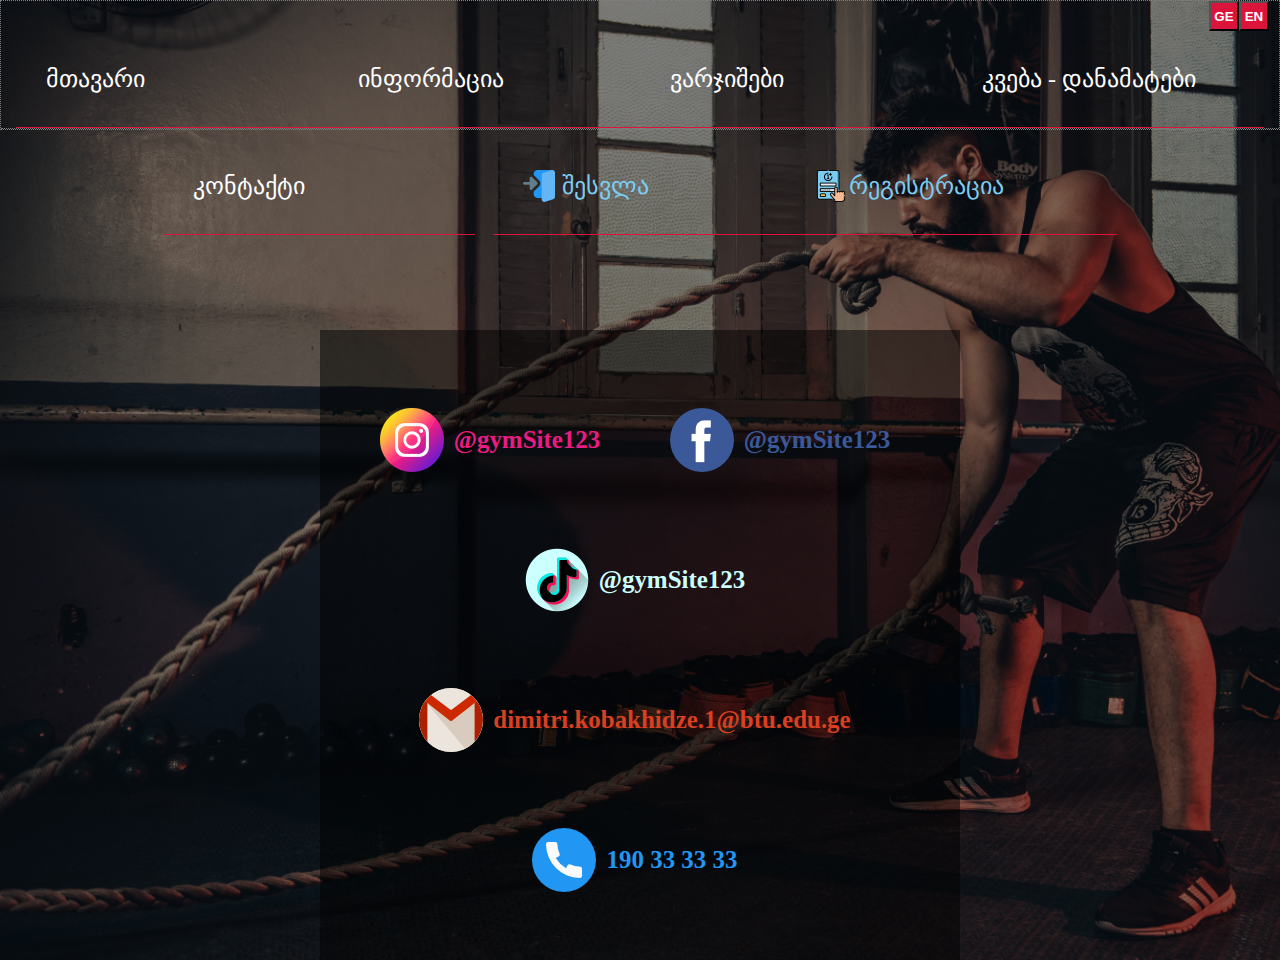
<file: GymSite/pages/contact.html>
<!DOCTYPE html>
<html lang="en">
<head>
    <meta charset="UTF-8">
    <meta http-equiv="X-UA-Compatible" content="IE=edge">
    <meta name="viewport" content="width=device-width, initial-scale=1.0">
    <title>Contact</title>
    <link rel="stylesheet" href="../index.css">
    <link rel="stylesheet" href="./styles/info.css">
    <link rel="stylesheet" href="./styles/contact.css">
</head>
<body>
    <header class="main-header">
        <div class="switcher">
            <button id="Geo" onclick="translator('Ge')">GE</button>
            <button id="En" onclick="translator('En')">EN</button>
        </div>

        <div class="bottom-header">
            <div class="header-nav">
                <nav class="bottom-nav">
                    <ul>
                        <li><a href="../index.html">მთავარი</a></li>
                        <li><a href="./info.html">ინფორმაცია</a></li>
                        <li><a href="./workout.html">ვარჯიშები</a></li>
                        <li><a href="./food.html">კვება - დანამატები</a></li>
                        <li><a href="./contact.html">კონტაქტი</a></li>
                        <li style="margin-left: 2vh;">
                            <a href="./login.html" style="color:#7cccf2;">
                                <img src="../images/login.png" alt="" style="margin-right: 7px;">
                                შესვლა
                            </a>
                        </li>
                        <li><a href="./register.html" style="padding-left: 10px;color: #7cccf2;">
                            <img src="../images/register2.png" alt="" style="margin-right: 2px;">
                            რეგისტრაცია</a>
                        </li>
                        
                    </ul>
                </nav>
            </div>
        </div>
    </header>  
    <div class="container">
        <div class="instagram"><a href="https://www.instagram.com/" target="_blank"><img src="./images/instagram.png" alt="">@gymSite123</a></div>
        <div class="facebook"><a href="https://www.facebook.com/" target="_blank"><img src="./images/facebook.png" alt="">@gymSite123</a></div>
        <div class="tik-tok"><a href="https://www.tiktok.com/" target="_blank"><img src="./images/tik-tok.png" alt="">@gymSite123</a></div>
        <div class="mail"><a href="https://www.google.com/gmail/about/" target="_blank"><img src="./images/gmail.png" alt="">dimitri.kobakhidze.1@btu.edu.ge</a></div>
        <div class="telephone"><a href="#"><img src="./images/telephone.png" alt="">190 33 33 33</a></div>
    </div>
    <script src="./js/contact.js"></script>
</body>
</html>
</file>
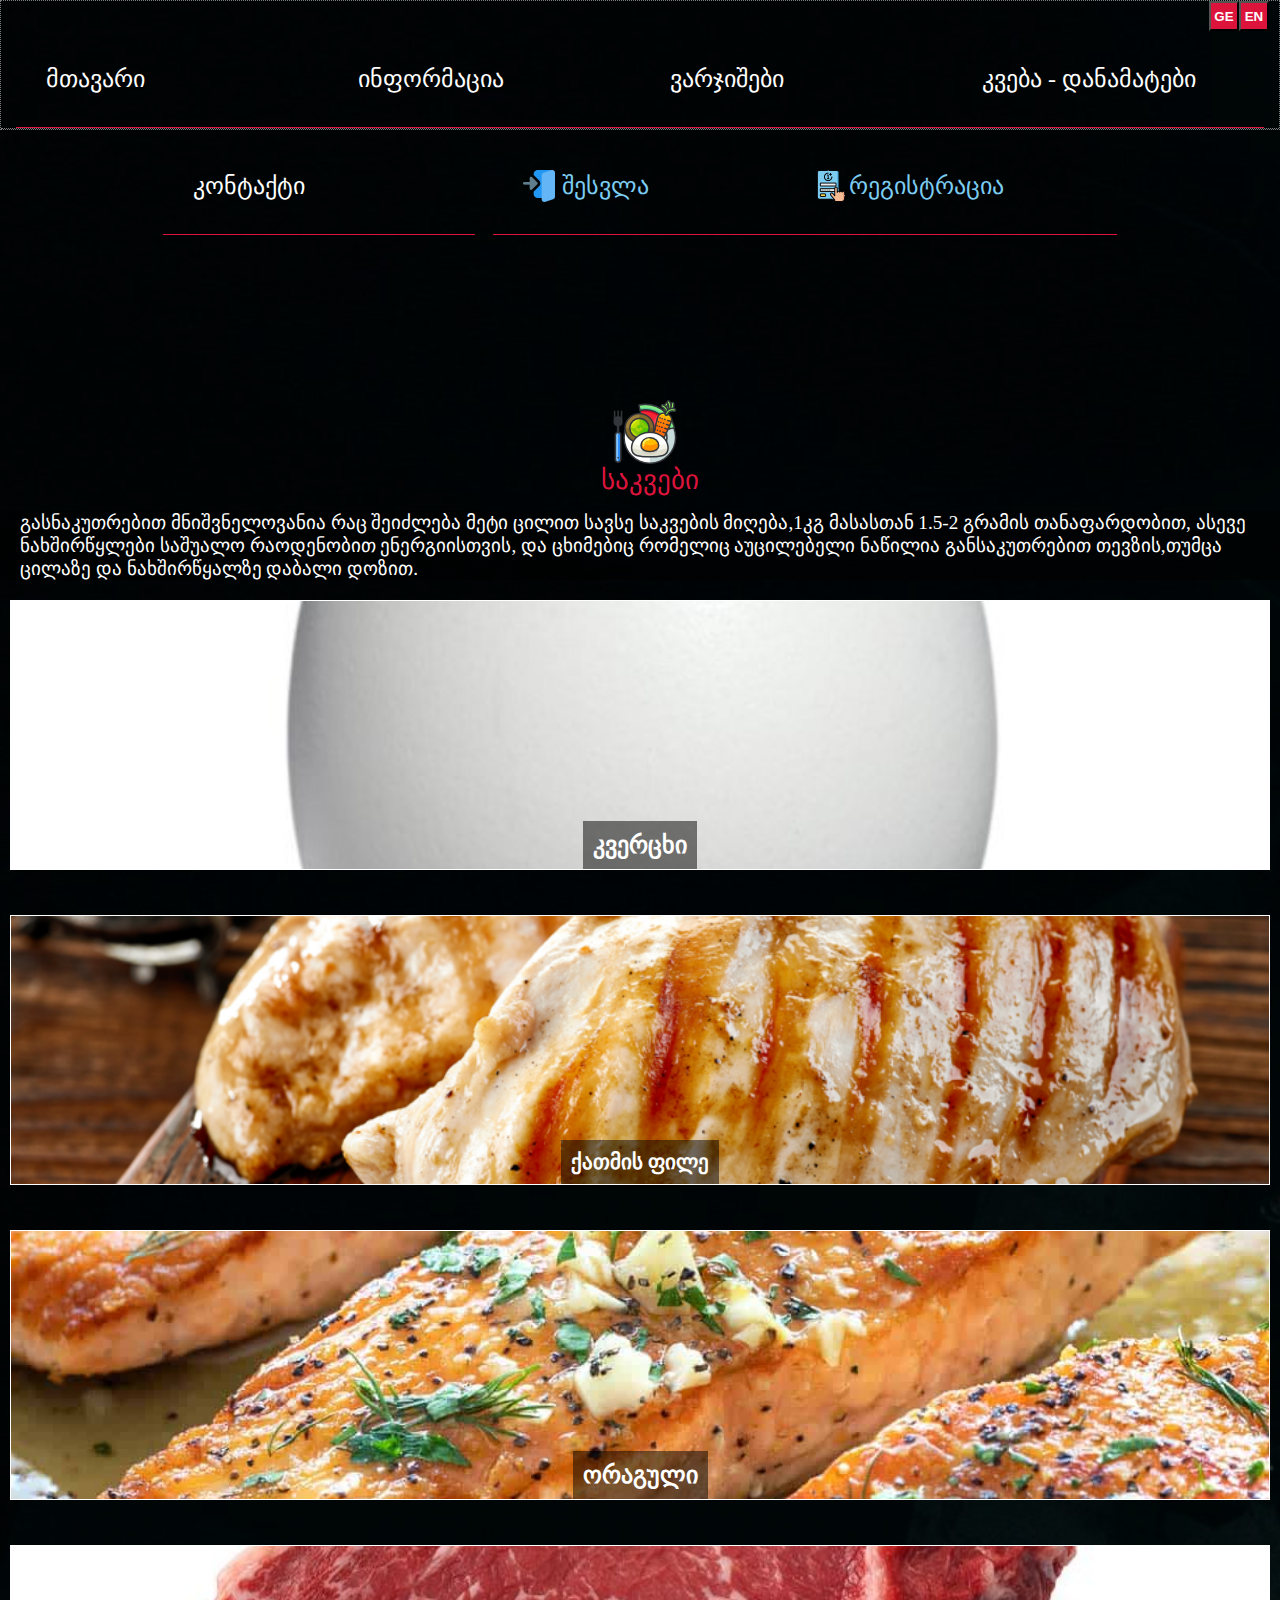
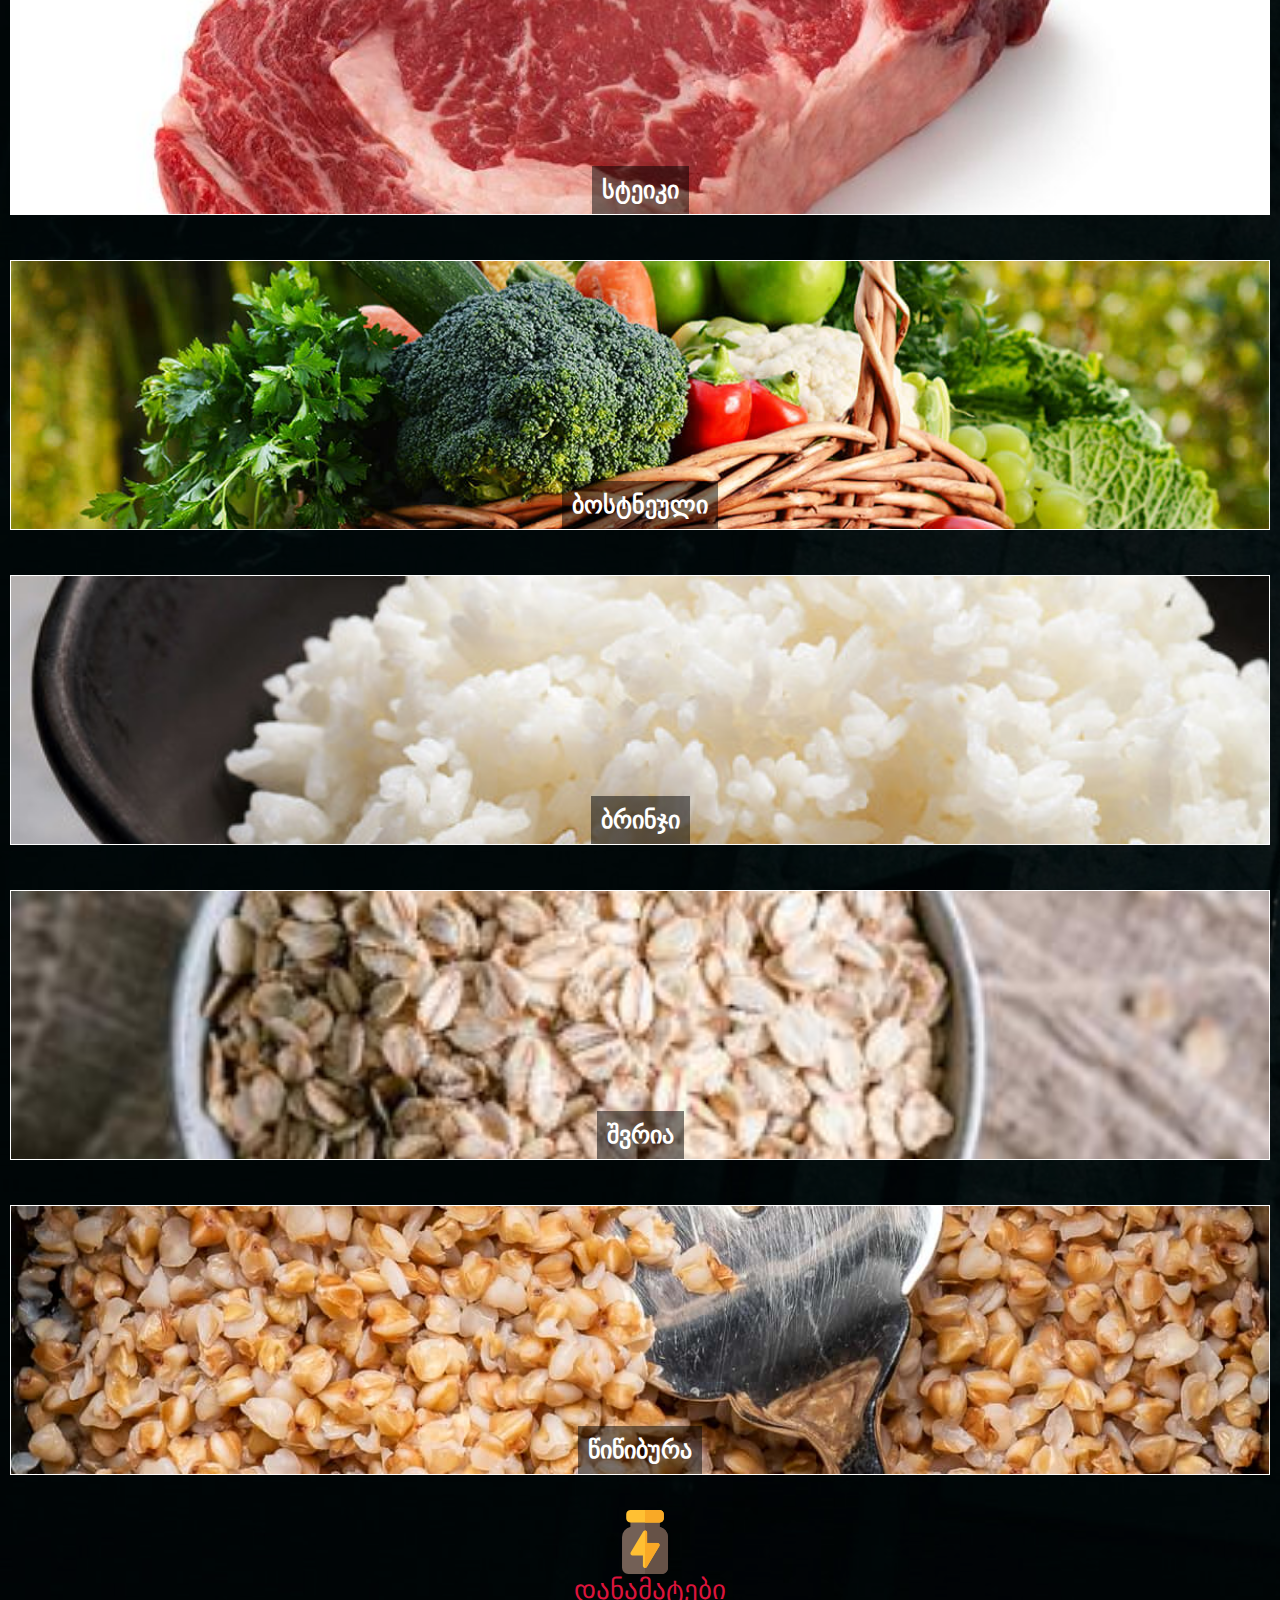
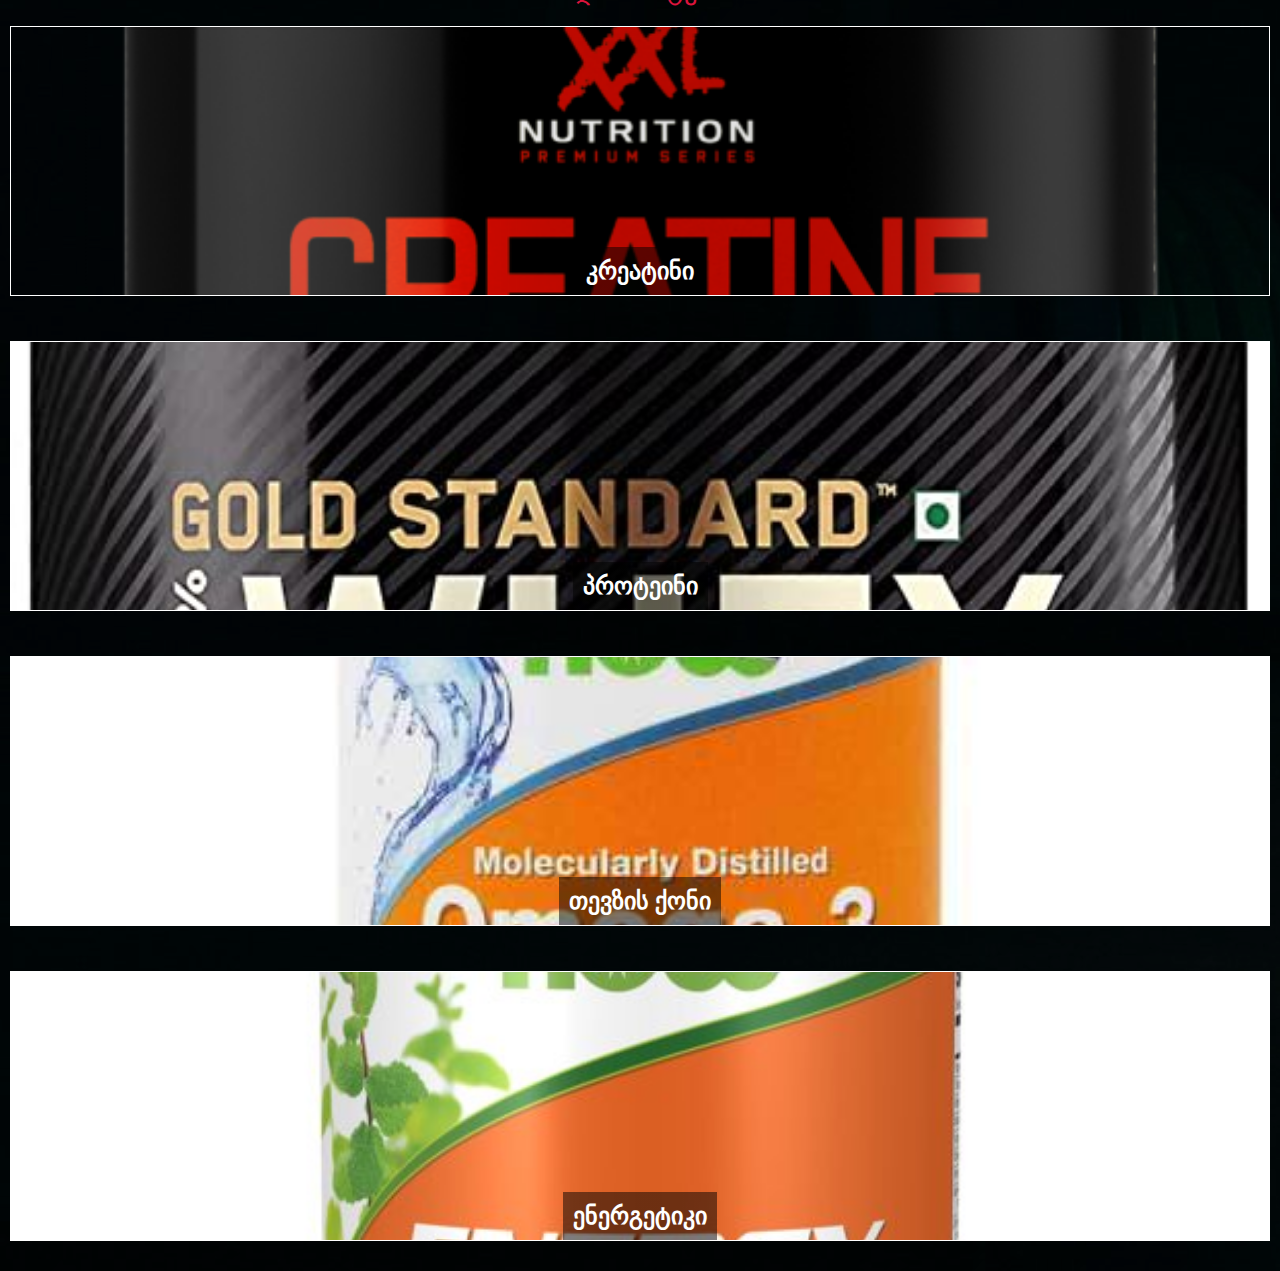
<file: GymSite/pages/food.html>
<!DOCTYPE html>
<html lang="en">
<head>
    <meta charset="UTF-8">
    <meta http-equiv="X-UA-Compatible" content="IE=edge">
    <meta name="viewport" content="width=device-width, initial-scale=1.0">
    <title>Document</title>
    <link rel="stylesheet" href="../index.css">
    <link rel="stylesheet" href="./styles/info.css">
    <link rel="stylesheet" href="./styles/workout.css">
    <link rel="stylesheet" href="./styles/food.css">
</head>
<body>
    <header class="main-header">
        <div class="switcher">
            <button id="Geo" onclick="translator('Ge')">GE</button>
            <button id="En" onclick="translator('En')">EN</button>
        </div>
        <div class="bottom-header">
            <div class="header-nav">
                <nav class="bottom-nav">
                    <ul>
                        <li><a href="../index.html">მთავარი</a></li>
                        <li><a href="./info.html">ინფორმაცია</a></li>
                        <li><a href="./workout.html">ვარჯიშები</a></li>
                        <li><a href="./food.html">კვება - დანამატები</a></li>
                        <li><a href="./contact.html">კონტაქტი</a></li>
                        <li style="margin-left: 2vh;">
                            <a href="./login.html" style="color:#7cccf2;">
                                <img src="../images/login.png" alt="" style="margin-right: 7px;">
                                შესვლა
                            </a>
                        </li>
                        <li><a href="./register.html" style="padding-left: 10px;color: #7cccf2;">
                            <img src="../images/register2.png" alt="" style="margin-right: 2px;">
                            რეგისტრაცია</a>
                        </li>
                        
                    </ul>
                </nav>
            </div>
        </div>
    </header>  
    <main>
        <span class="food"><img src="./images/food/diet.png" alt="">საკვები</span>
        <span style="color:white;font-size:1.2em;background:linear-gradient(rgba(0,0,0,0.5),rgba(0,0,0,0.5));margin-top: -5px;">გასნაკუთრებით მნიშვნელოვანია რაც შეიძლება მეტი ცილით სავსე საკვების მიღება,1კგ მასასთან 1.5-2 გრამის თანაფარდობით, ასევე ნახშირწყლები საშუალო რაოდენობით ენერგიისთვის, და ცხიმებიც რომელიც აუცილებელი ნაწილია განსაკუთრებით თევზის,თუმცა ცილაზე და ნახშირწყალზე დაბალი დოზით.</span>
        <div class="food-div">
            <div class="food-x">
                <span>კვერცხი</span>
            </div>
            <div class="food-x">
                <span style="font-size:1.3em;">ქათმის ფილე</span>
            </div>
            <div class="food-x">
                <span>ორაგული</span>
            </div>
            <div class="food-x">
                <span>სტეიკი</span>
            </div>
            <div class="food-x">
                <span>ბოსტნეული</span>
            </div>
            <div class="food-x">
                <span>ბრინჯი</span>
            </div>
            <div class="food-x">
                <span>შვრია</span>
            </div>
            <div class="food-x">
                <span>წიწიბურა</span>
            </div>
        </div>
        <span class="suplements" style="margin-top: 35px;"><img src="./images/food/dietary-suplement.png" alt="">დანამატები</span>
        <div class="suplements-div" style="margin-bottom:30px">
            <div class="suplements-x">
                <span>კრეატინი</span>
            </div>
            <div class="suplements-x">
                <span>პროტეინი</span>
            </div>
            <div class="suplements-x">
                <span>თევზის ქონი</span>
            </div>
            <div class="suplements-x">
                <span>ენერგეტიკი</span>
            </div>
        </div>
       

    </main>
    <script src="./js/food.js"></script>
</body>
</html>
</file>
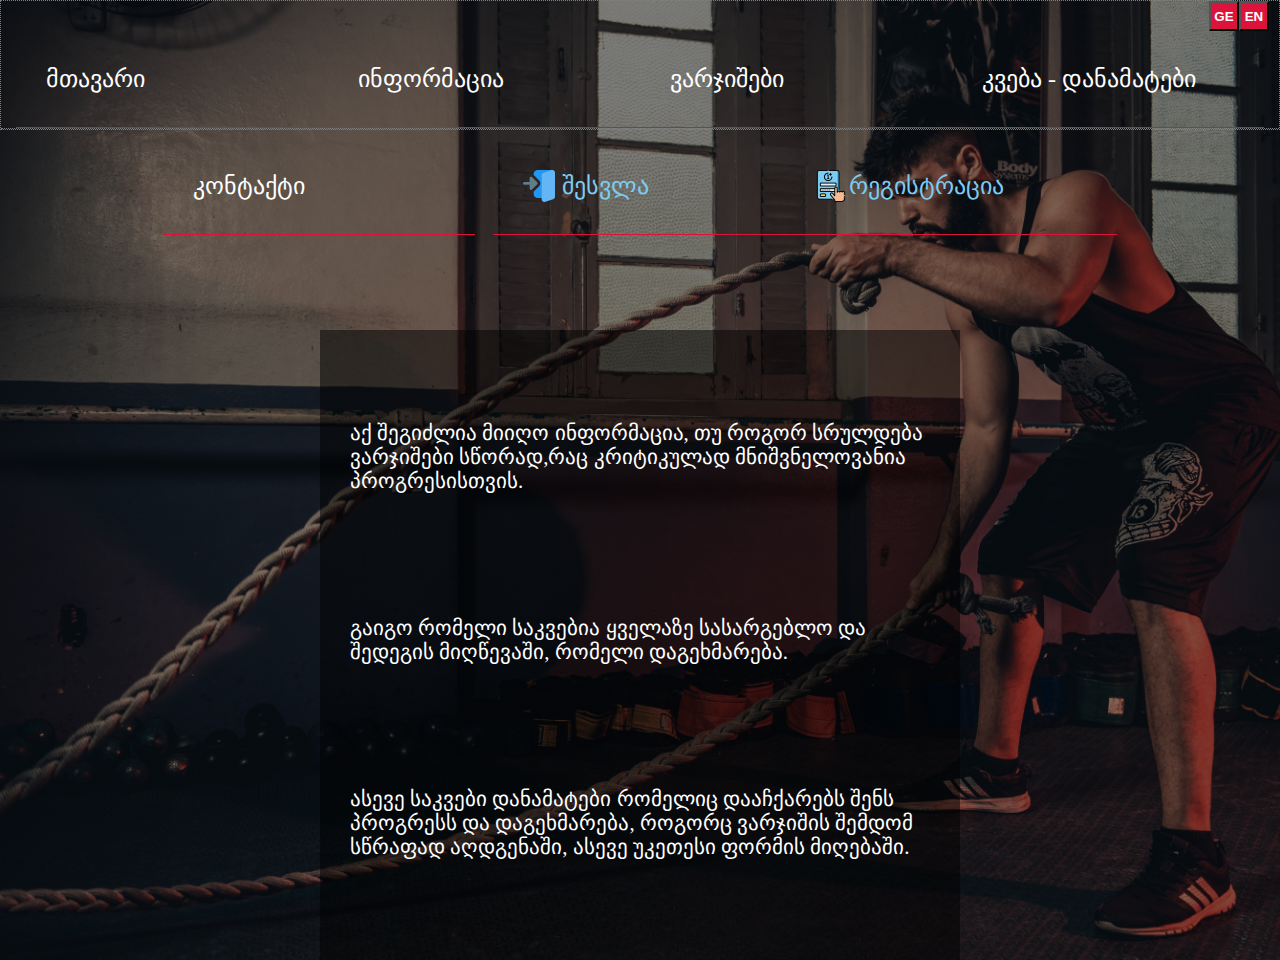
<file: GymSite/pages/info.html>
<!DOCTYPE html>
<html lang="en">
<head>
    <meta charset="UTF-8">
    <meta http-equiv="X-UA-Compatible" content="IE=edge">
    <meta name="viewport" content="width=device-width, initial-scale=1.0">
    <title>Document</title>
    <link rel="stylesheet" href="../index.css">
    <link rel="stylesheet" href="./styles/info.css">
</head>
<body>
    <header class="main-header">
        <div class="switcher">
            <button id="Geo" onclick="translator('Ge')">GE</button>
            <button id="En" onclick="translator('En')">EN</button>
        </div>

        <div class="bottom-header">
            <div class="header-nav">
                <nav class="bottom-nav">
                    <ul>
                        <li><a href="../index.html">მთავარი</a></li>
                        <li><a href="./info.html">ინფორმაცია</a></li>
                        <li><a href="./workout.html">ვარჯიშები</a></li>
                        <li><a href="./food.html">კვება - დანამატები</a></li>
                        <li><a href="./contact.html">კონტაქტი</a></li>
                        <li style="margin-left: 2vh;">
                            <a href="./login.html" style="color:#7cccf2;">
                                <img src="../images/login.png" alt="" style="margin-right: 7px;">
                                შესვლა
                            </a>
                        </li>
                        <li><a href="./register.html" style="padding-left: 10px;color: #7cccf2;">
                            <img src="../images/register2.png" alt="" style="margin-right: 2px;">
                            რეგისტრაცია</a>
                        </li>
                        
                    </ul>
                </nav>
            </div>
        </div>
    </header>  
    <div class="container">
        <p>აქ შეგიძლია მიიღო ინფორმაცია, თუ როგორ სრულდება ვარჯიშები სწორად,რაც კრიტიკულად მნიშვნელოვანია პროგრესისთვის.</p>
        <p>გაიგო რომელი საკვებია ყველაზე სასარგებლო და შედეგის მიღწევაში, რომელი დაგეხმარება.</p>
        <p>ასევე საკვები დანამატები რომელიც დააჩქარებს შენს პროგრესს და დაგეხმარება, როგორც ვარჯიშის შემდომ სწრაფად აღდგენაში, ასევე უკეთესი ფორმის მიღებაში.</p>
    </div>
    <script src="./js/info.js"></script>
</body>
</html>
</file>
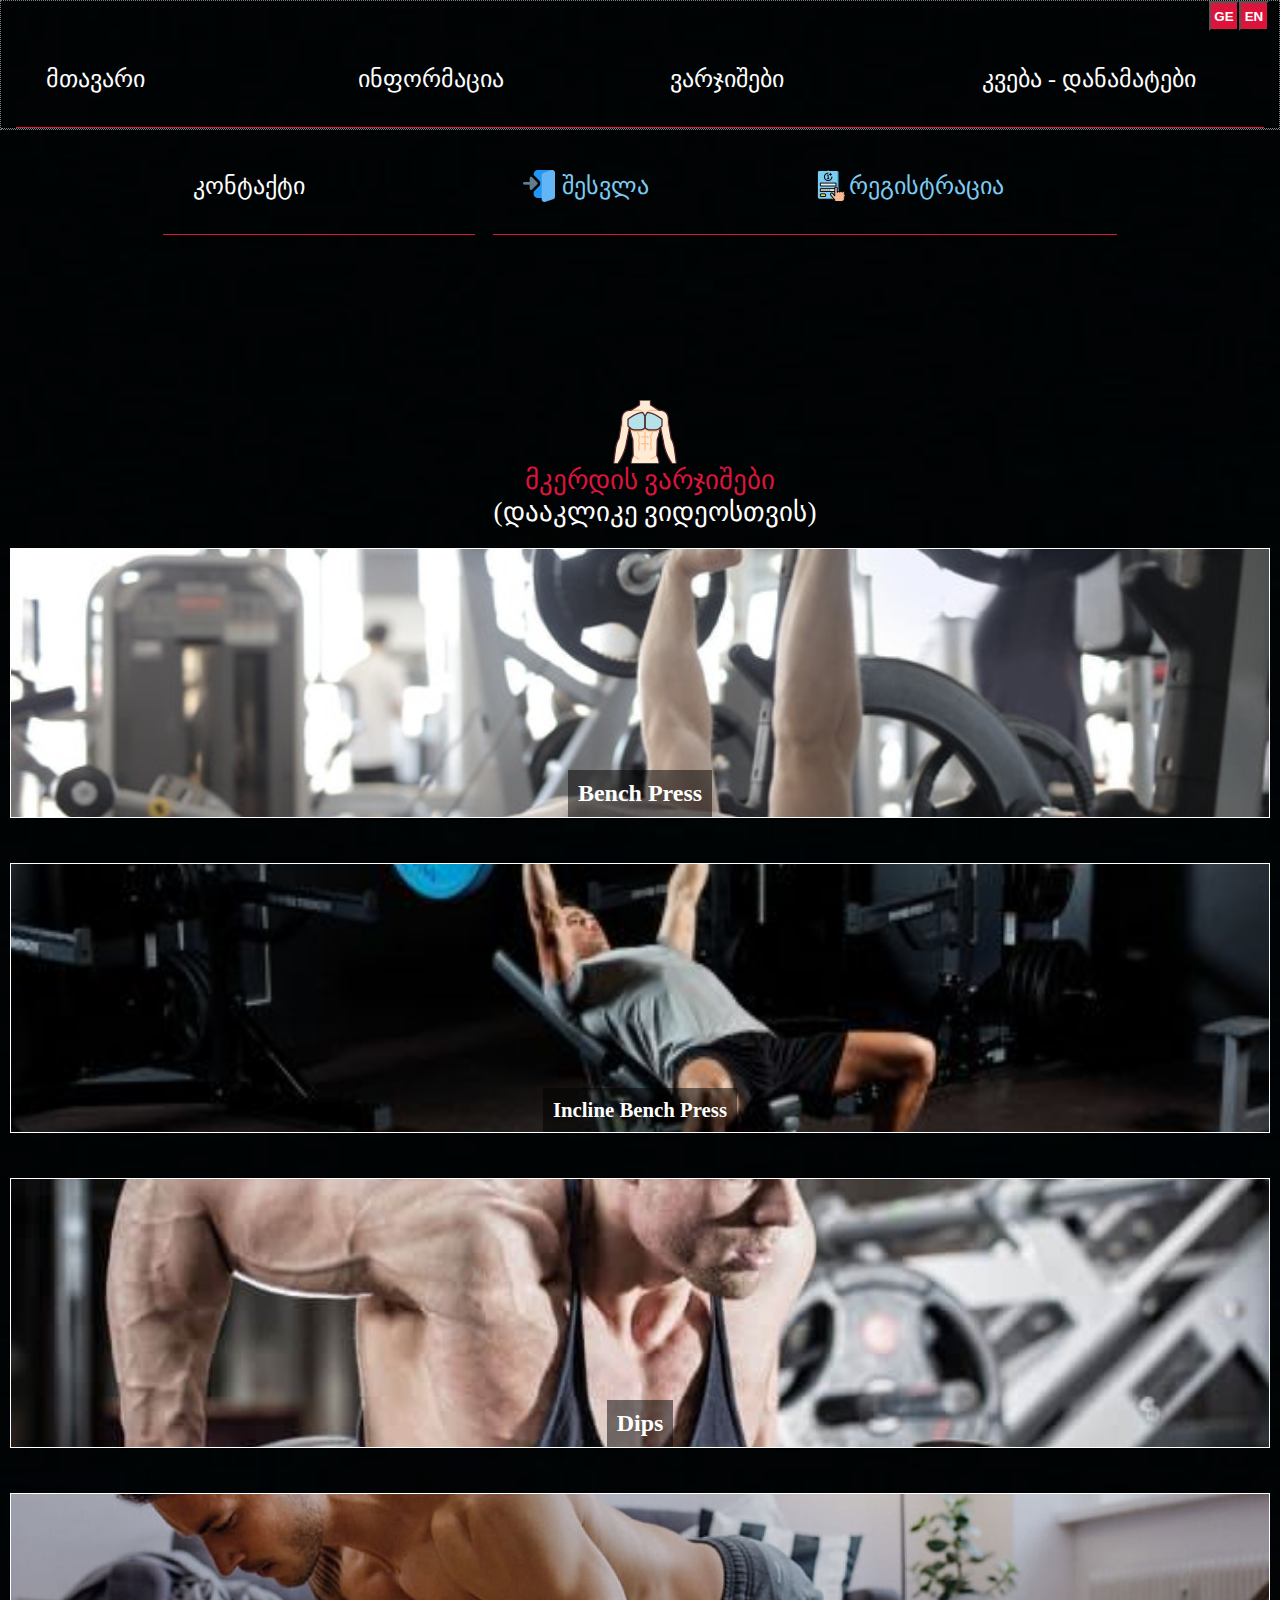
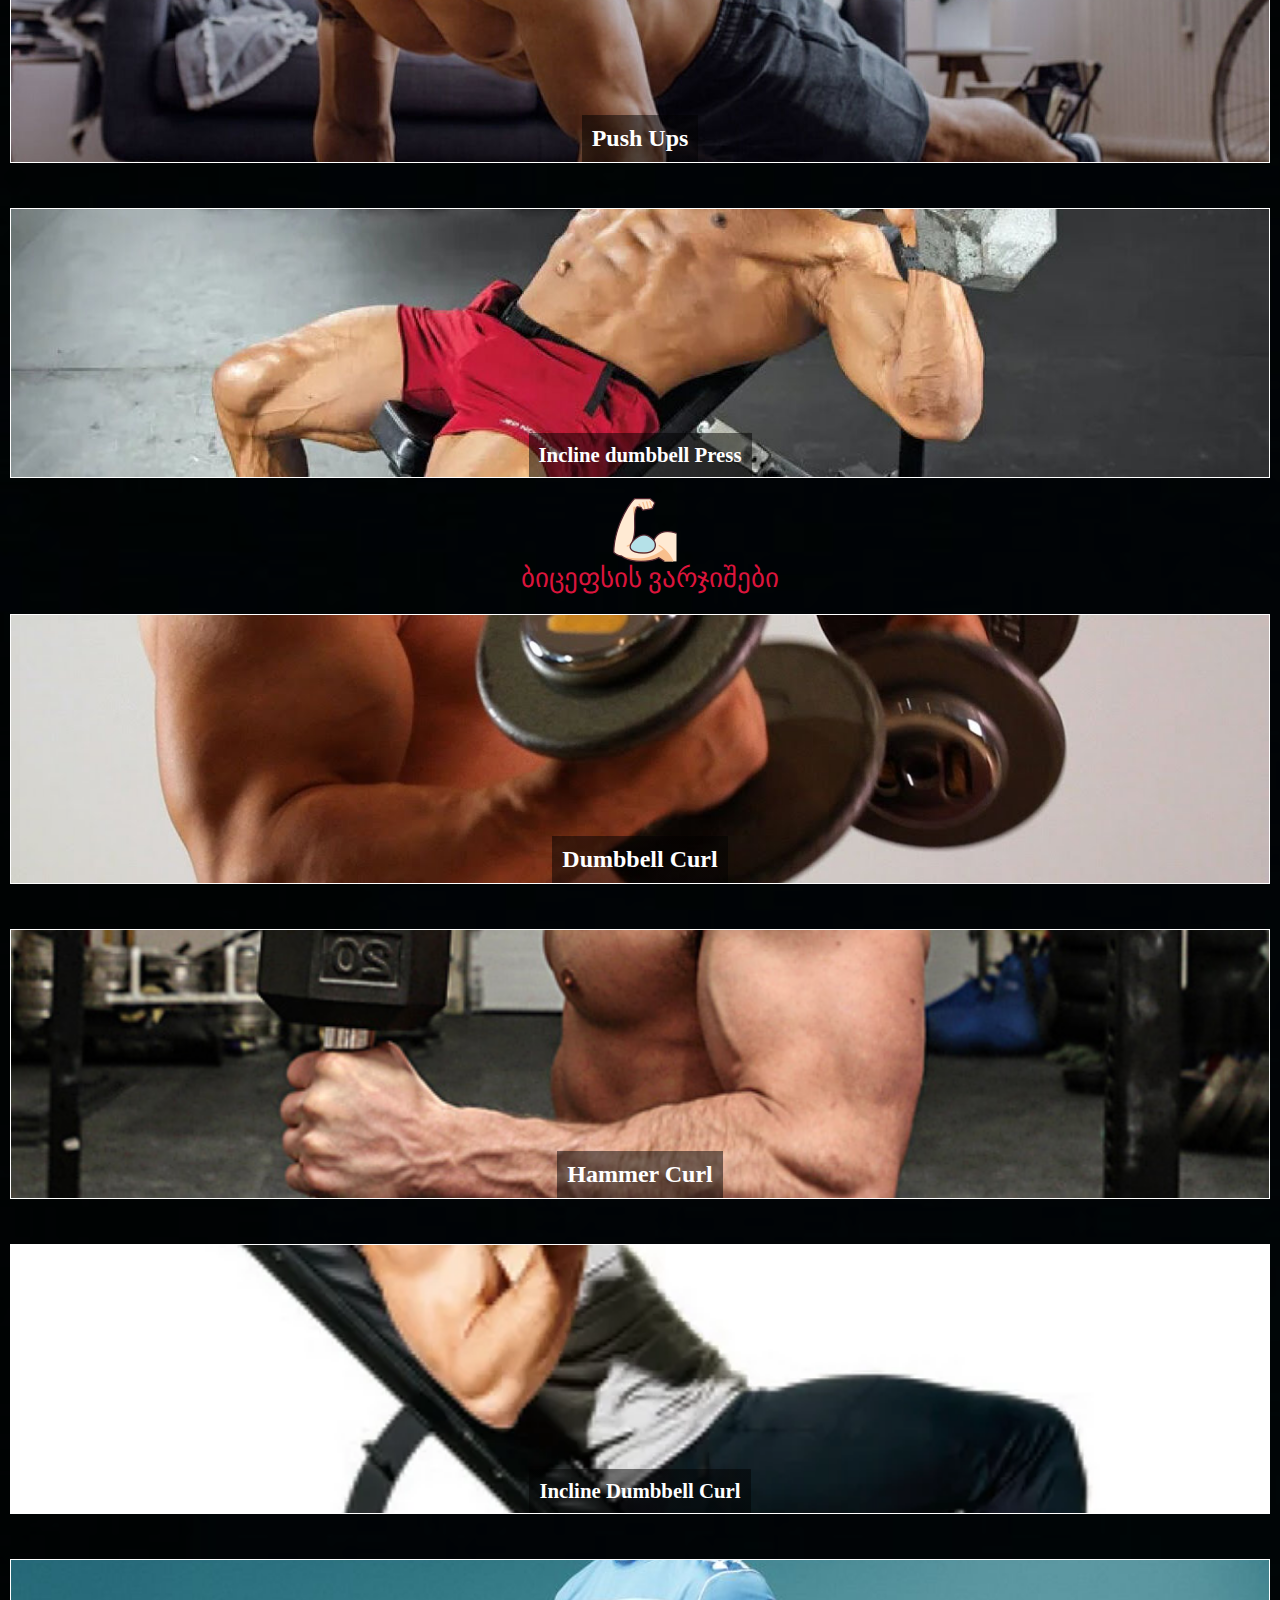
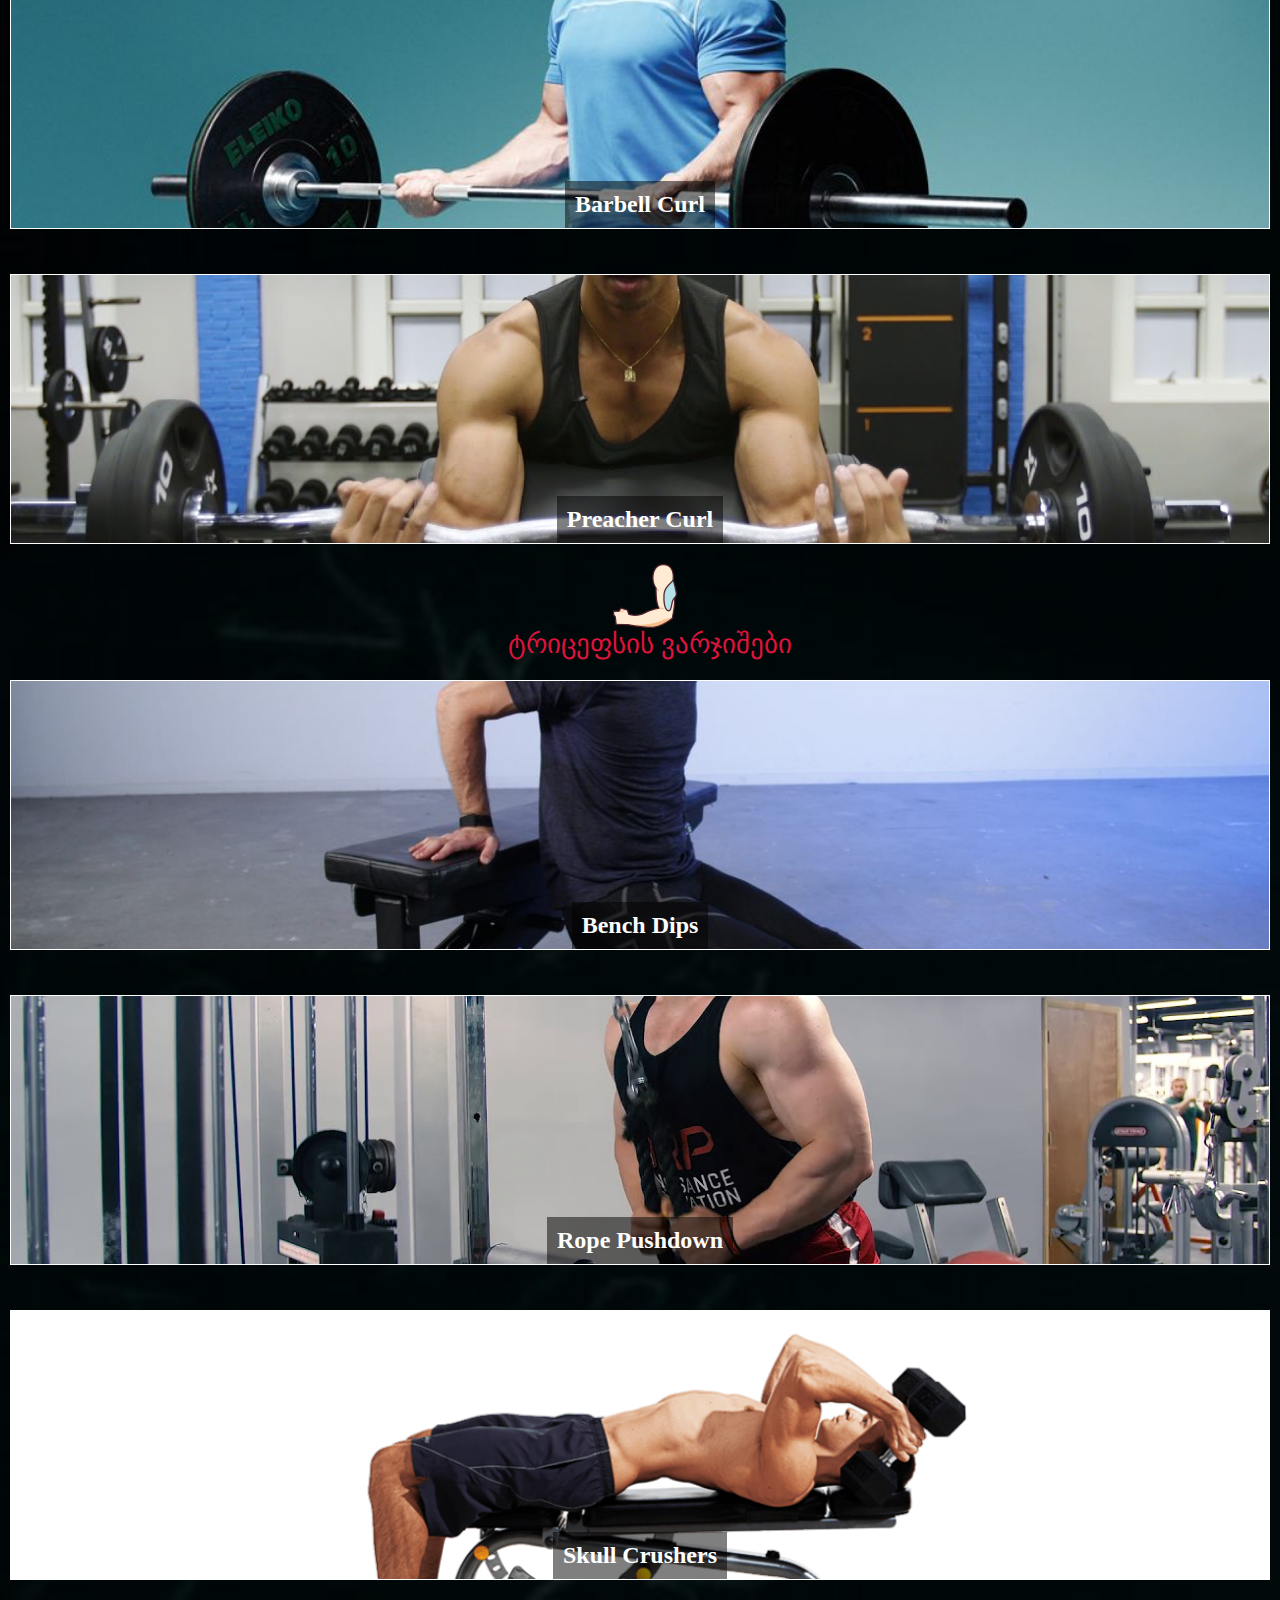
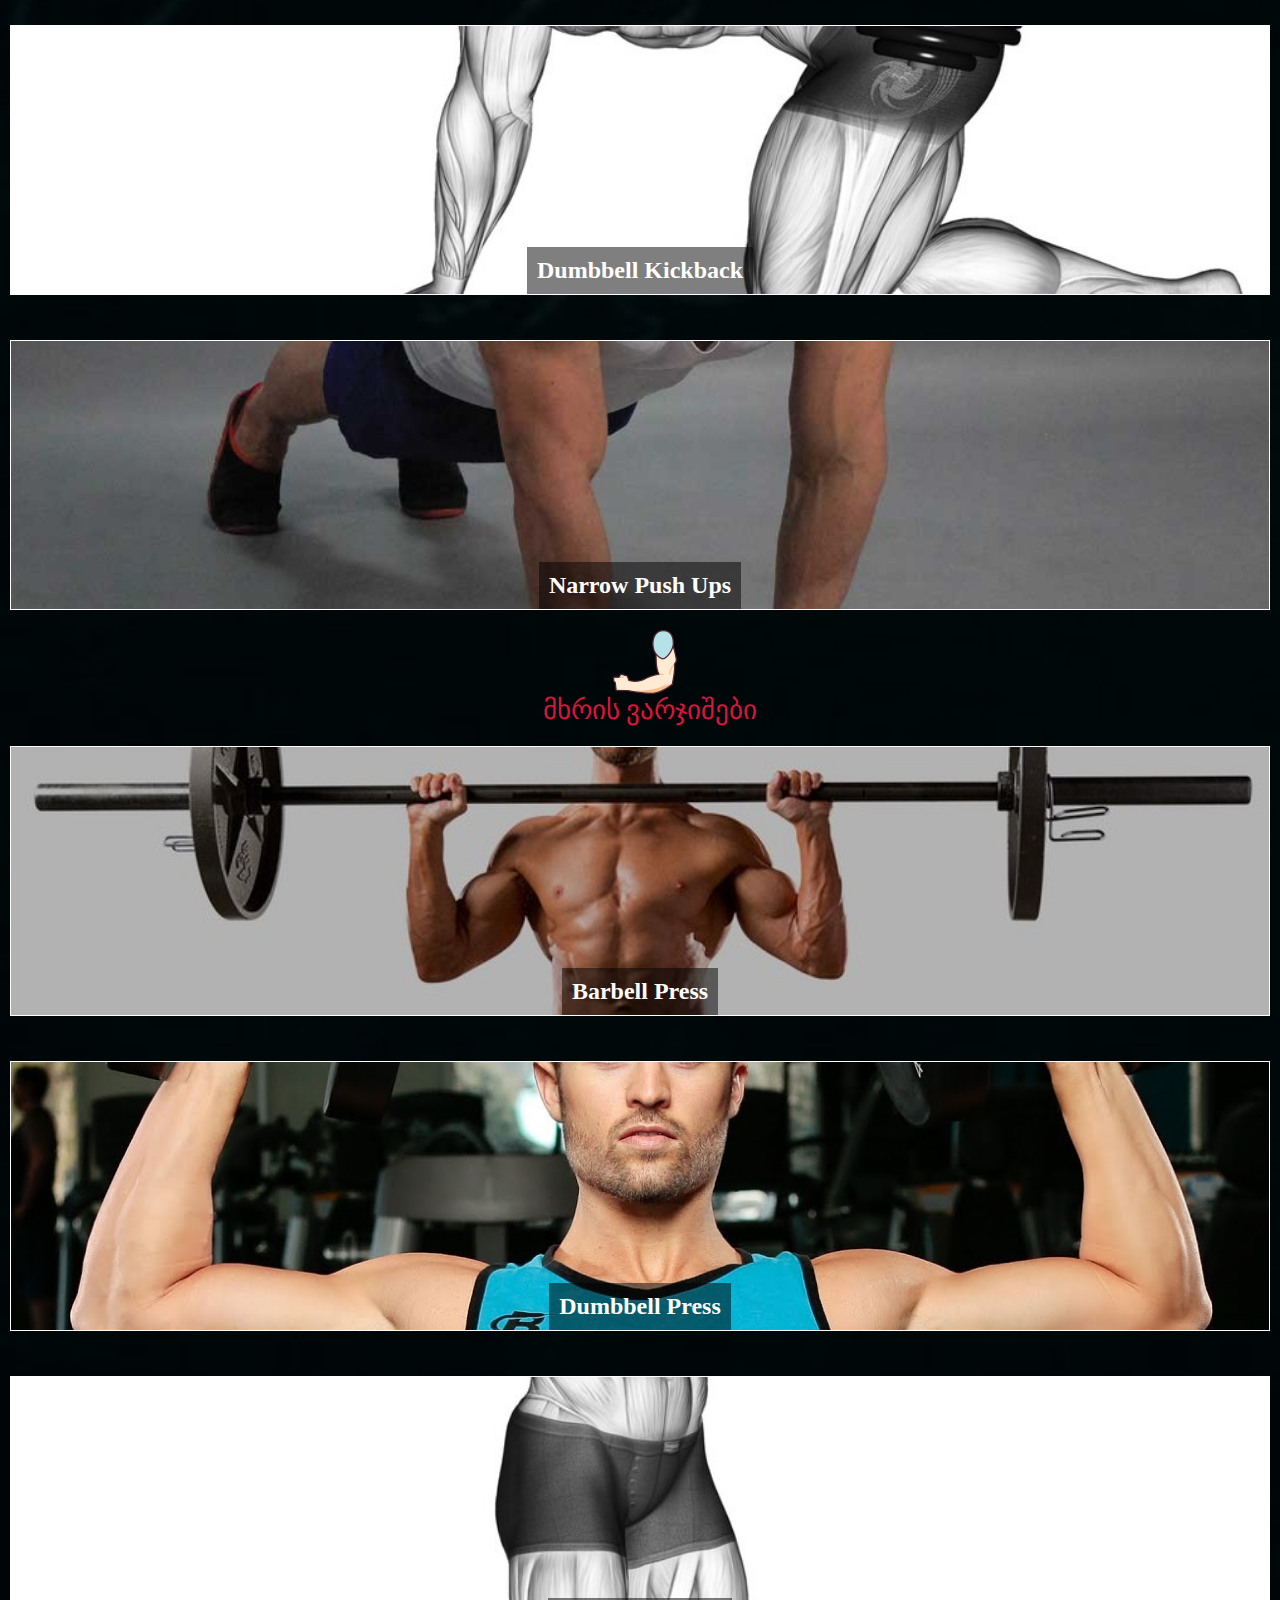
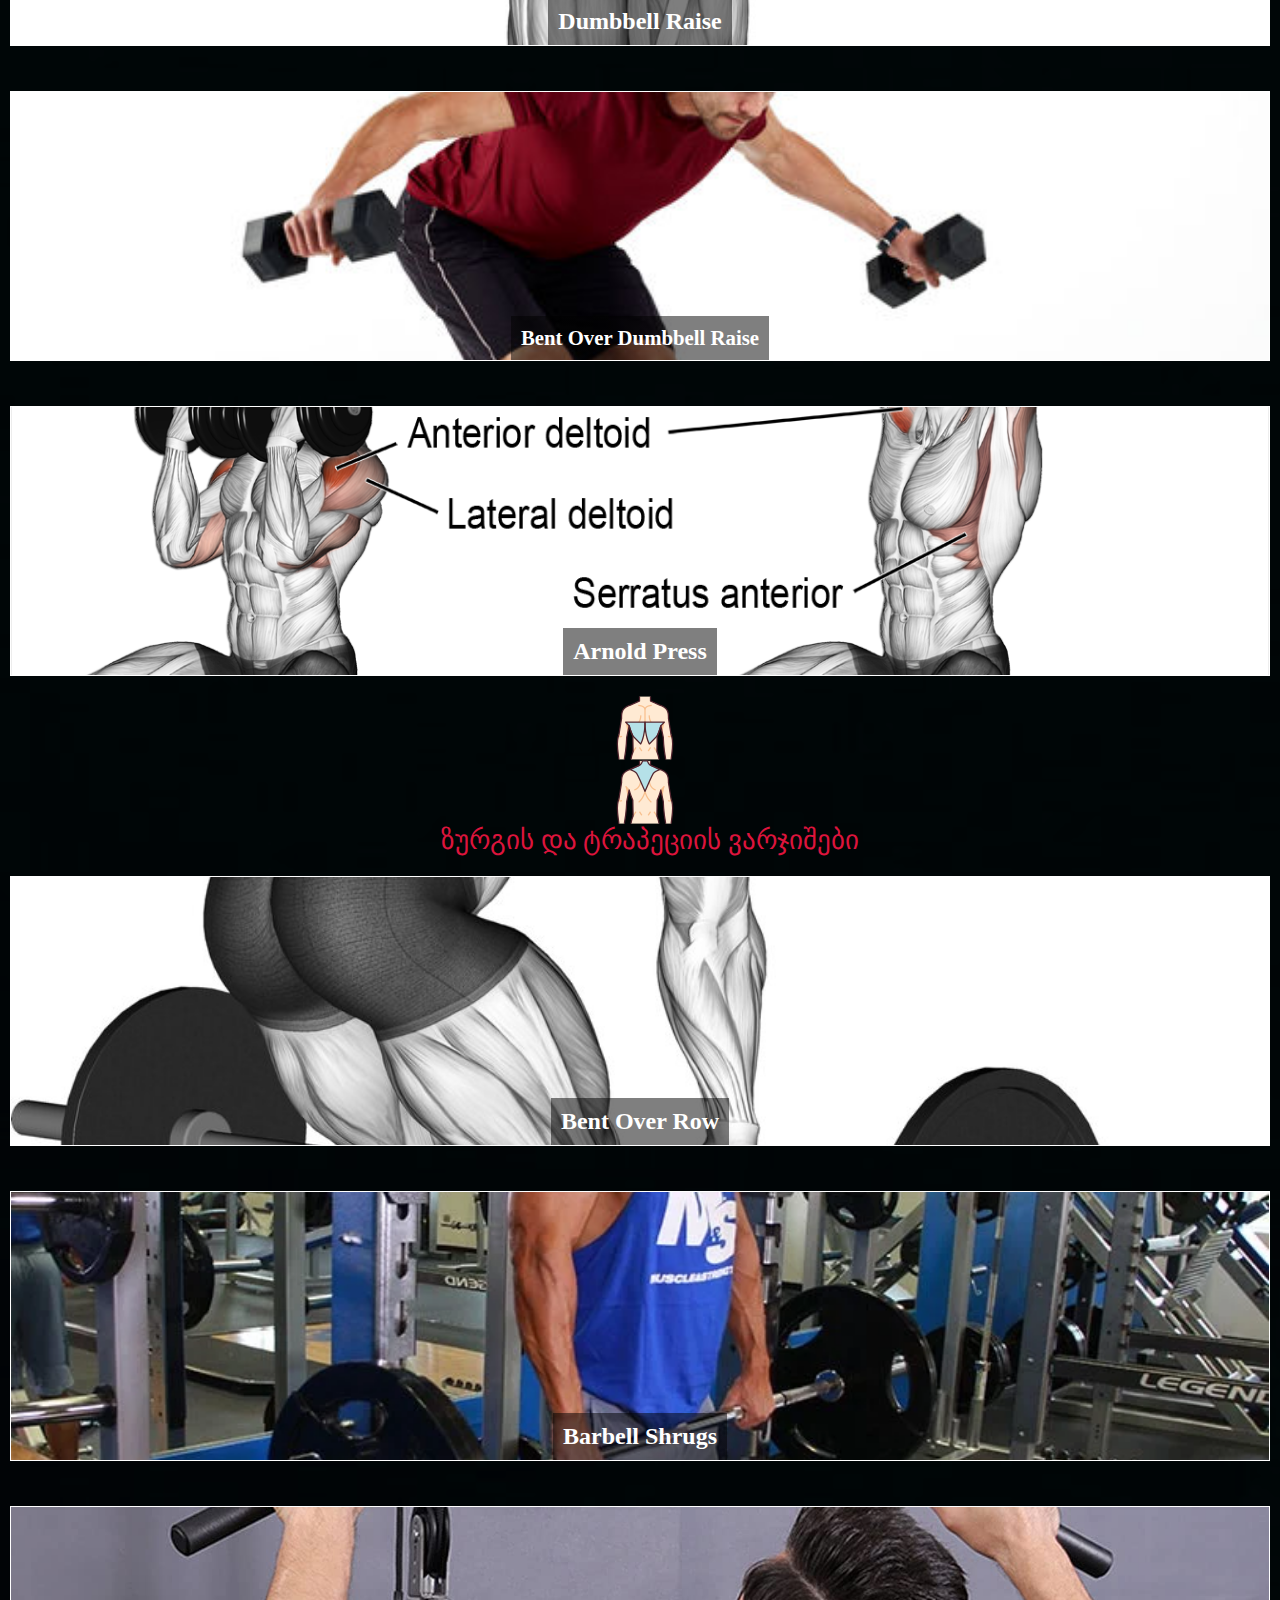
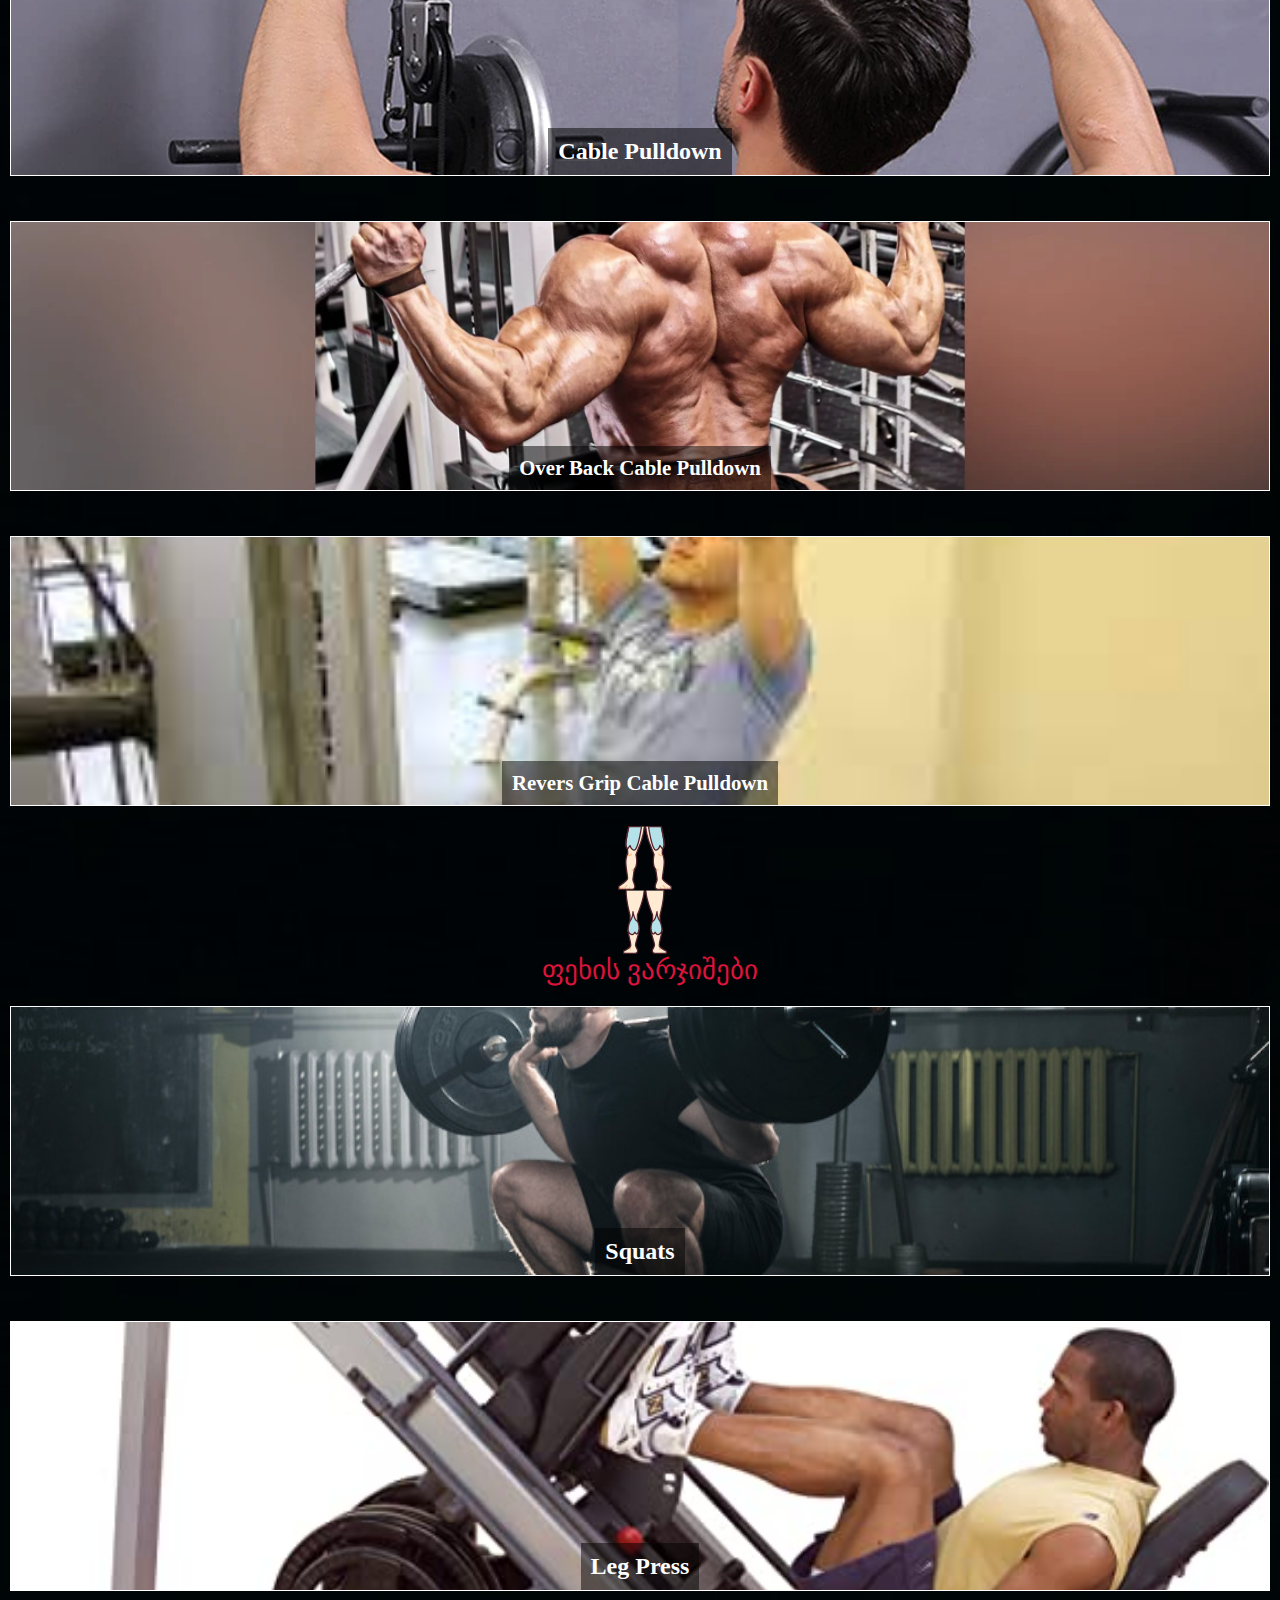
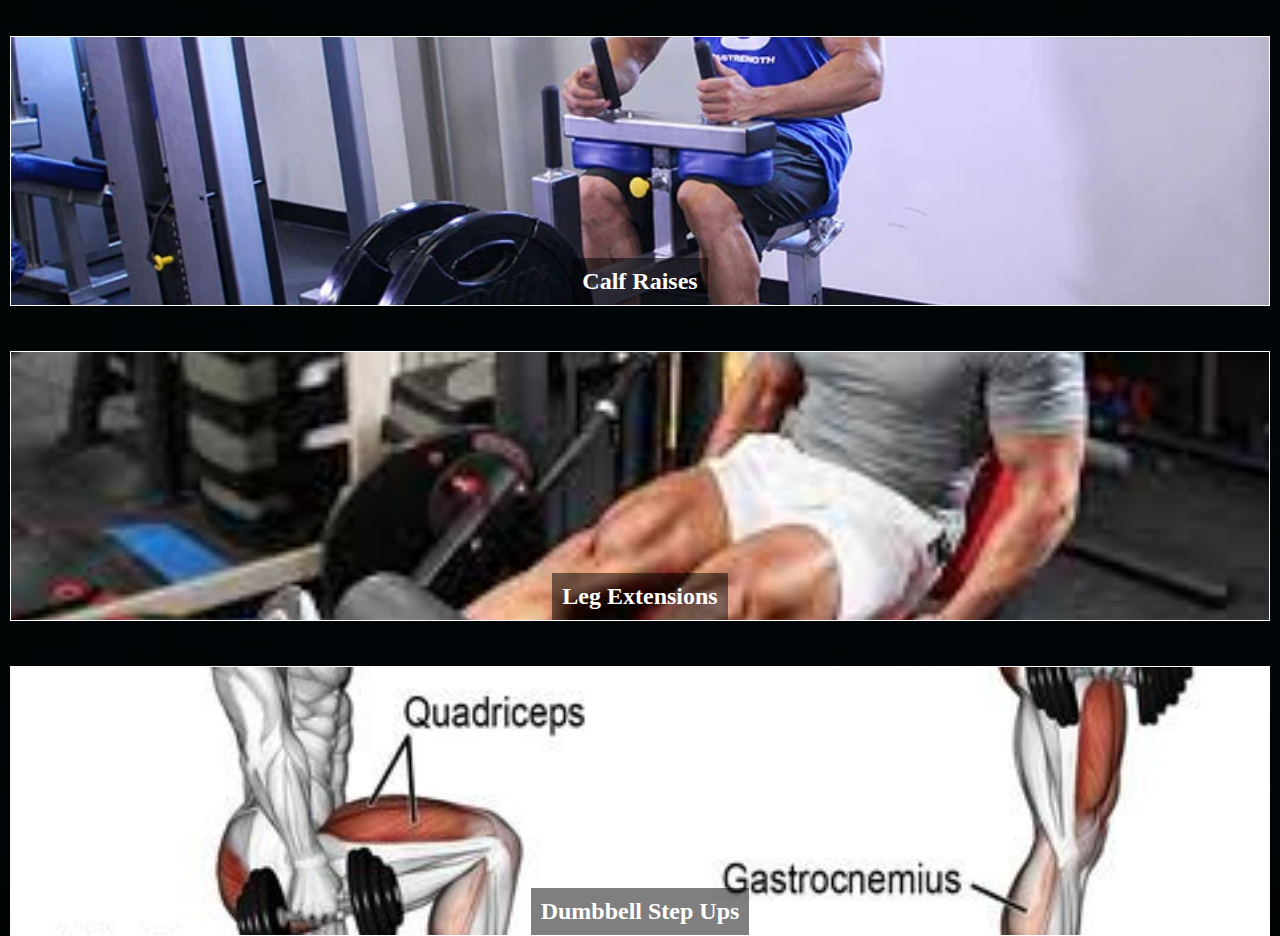
<file: GymSite/pages/workout.html>
<!DOCTYPE html>
<html lang="en">
<head>
    <meta charset="UTF-8">
    <meta http-equiv="X-UA-Compatible" content="IE=edge">
    <meta name="viewport" content="width=device-width, initial-scale=1.0">
    <title>Document</title>
    <link rel="stylesheet" href="../index.css">
    <link rel="stylesheet" href="./styles/info.css">
    <link rel="stylesheet" href="./styles/workout.css">
</head>
<body>
    <header class="main-header">
        <div class="switcher">
            <button id="Geo" onclick="translator('Ge')">GE</button>
            <button id="En" onclick="translator('En')">EN</button>
        </div>
        <div class="bottom-header">
            <div class="header-nav">
                <nav class="bottom-nav">
                    <ul>
                        <li><a href="../index.html">მთავარი</a></li>
                        <li><a href="./info.html">ინფორმაცია</a></li>
                        <li><a href="./workout.html">ვარჯიშები</a></li>
                        <li><a href="./food.html">კვება - დანამატები</a></li>
                        <li><a href="./contact.html">კონტაქტი</a></li>
                        <li style="margin-left: 2vh;">
                            <a href="./login.html" style="color:#7cccf2;">
                                <img src="../images/login.png" alt="" style="margin-right: 7px;">
                                შესვლა
                            </a>
                        </li>
                        <li><a href="./register.html" style="padding-left: 10px;color: #7cccf2;">
                            <img src="../images/register2.png" alt="" style="margin-right: 2px;">
                            რეგისტრაცია</a>
                        </li>
                        
                    </ul>
                </nav>
            </div>
        </div>
    </header>  
    <main>
        <span class="headers"><img src="./images/workout/chest.png" alt=""> მკერდის ვარჯიშები <span style="color: white;margin-left:10px;">(დააკლიკე ვიდეოსთვის)</span></span>
        <div class="chest-div">
            <div class="chest-x">
                <span>Bench Press</span>
            </div>
            <div class="chest-x">
                <span style="font-size:1.3em;">Incline Bench Press</span>
            </div>
            <div class="chest-x">
                <span>Dips</span>
            </div>
            <div class="chest-x">
                <span>Push Ups</span>
            </div>
            <div class="chest-x">
                <span style="font-size:1.3em;">Incline dumbbell Press</span>
            </div>
        </div>
        <span class="headers"><img src="./images/workout/biceps.png" alt=""> ბიცეფსის ვარჯიშები</span>
        <div class="biceps-div">
            <div class="biceps-x">
                <span>Dumbbell Curl</span>
            </div>
            <div class="biceps-x">
                <span>Hammer Curl</span>
            </div>
            <div class="biceps-x">
                <span style="font-size:1.3em;">Incline Dumbbell Curl</span>
            </div>
            <div class="biceps-x">
                <span>Barbell Curl</span>
            </div>
            <div class="biceps-x">
                <span>Preacher Curl</span>
            </div>
        </div>
        <span class="headers"><img src="./images/workout/triceps.png" alt=""> ტრიცეფსის ვარჯიშები</span>
        <div class="triceps-div">
            <div class="triceps-x">
                <span>Bench Dips</span>
            </div>
            <div class="triceps-x">
                <span>Rope Pushdown</span>
            </div>
            <div class="triceps-x">
                <span>Skull Crushers</span>
            </div>
            <div class="triceps-x">
                <span>Dumbbell Kickback</span>
            </div>
            <div class="triceps-x">
                <span>Narrow Push Ups</span>
            </div>
        </div>
        <span class="headers"><img src="./images/workout/shoulder.png" alt=""> მხრის ვარჯიშები</span>
        <div class="shoulder-div">
            <div class="shoulder-x">
                <span>Barbell Press</span>
            </div>
            <div class="shoulder-x">
                <span>Dumbbell Press</span>
            </div>
            <div class="shoulder-x">
                <span>Dumbbell Raise</span>
            </div>
            <div class="shoulder-x">
                <span style="font-size: 1.3em;">Bent Over Dumbbell Raise</span>
            </div>
            <div class="shoulder-x">
                <span>Arnold Press</span>
            </div>
        </div>
        <span class="headers"><img src="./images/workout/back.png" alt=""><img src="./images/workout/trapezius.png" alt=""> ზურგის და ტრაპეციის ვარჯიშები</span>
        <div class="back-div">
            <div class="back-x">
                <span>Bent Over Row</span>
            </div>
            <div class="back-x">
                <span>Barbell Shrugs</span>
            </div>
            <div class="back-x">
                <span>Cable Pulldown</span>
            </div>
            <div class="back-x">
                <span style="font-size: 1.3em;">Over Back Cable Pulldown</span>
            </div>
            <div class="back-x">
                <span style="font-size: 1.3em;">Revers Grip Cable Pulldown</span>
            </div>
        </div>
        <span class="headers"><img src="./images/workout/leg.png" alt=""><img src="./images/workout/calves.png" alt=""> ფეხის ვარჯიშები</span>
        <div class="leg-div">
            <div class="leg-x">
                <span>Squats</span>
            </div>
            <div class="leg-x">
                <span>Leg Press</span>
            </div>
            <div class="leg-x">
                <span>Calf Raises</span>
            </div>
            <div class="leg-x">
                <span>Leg Extensions</span>
            </div>
            <div class="leg-x">
                <span>Dumbbell Step Ups</span>
            </div>
        </div>

    </main>
    <script src="./js/workout.js"></script>
</body>
</html>
</file>
<file: GymSite/index.css>
:root {
    --mainpagetext: white;
  }
*{
    margin: 0;
    padding: 0;
    box-sizing: border-box;
}

/* HEADER STYLES */

.main-header{
    border: dotted 1px grey;

    display: flex;
    flex-direction: column;
    width: 100%;
    height: 130px;
    background-color: transparent;
    z-index: 5;
}
.main-header div{
    display: flex;
    background-color: transparent;
    z-index: 5;
}
.bottom-header{
    flex: 3;
    border-bottom: dotted grey 1px;
    align-items: center;
    padding: 0 15px 0 15px;
    justify-content:end;
    gap: 10vh;
}
.bottom-header div{
    display: flex;
}

.header-nav{
    display: flex;
    /* border: solid; */
    height: 100%;
    align-items: center;
}
.header-nav .bottom-nav{
    display: flex;
    width: 100%;
    height: 100%;
    /* border: solid red 1px; */
}

.header-nav ul{
    display: flex;
    flex-direction: row;
    width: 100%;
    /* border: solid; */
    /* border: solid red; */
}
.header-nav ul li{
    display: flex;
    height: 100%;
    color: var(--mainpagetext);
    /* border: solid; */
}
.header-nav ul li:hover{
    border-bottom: 1px crimson solid;
    border-top: 1px crimson solid;
    color: red;
}
.header-nav ul li a{
    display: flex;
    align-items: center;
    text-decoration: none;
    font-size: 1.5em;
    height: 100%;
    /* border: solid; */
    padding: 0 30px 0 30px;
    color: inherit;
}
#register{
    padding-right: 10px;
}
/* SLIDER */
.slider-div{
    display: flex;
    position: absolute;
    height: 100vh;
    width: 100%;
    top: 0;
    z-index: 0;
    background-position: center;
    background:linear-gradient(rgba(0,0,0,0.3),rgba(0,0,0,0.3)),url(./images/slider/1.png);
    background-size: cover;

}


.slider-buttons{
    position: absolute;
    bottom: 0;
    left: 50%;
    transform: translate(-50%);
    display: flex;
    align-items: center;
    justify-content: center;
    height: 10vh;
    width: 12vh;
}
.slider-buttons button{
    width: 15px;
    height: 15px;
    background-color: white;
    cursor: pointer;
    margin-right: 10px;
    border-radius: 50%;
    border: none;
}
#slider-text{
    display: flex;
    color: crimson;
    font-weight: bold;
    position: absolute;
    top: 50%;
    left: 50%;
    transform: translate(-50%,-50%);
    font-size: 3em;
    background:linear-gradient(rgba(0,0,0,0.5),rgba(0,0,0,0.5));
    padding: 20px;
}
#log-margin{
    margin-left: 2vh;
}
@media (max-width:600px){
    .bottom-header{
        justify-content: center;
    }
    .header-nav ul{
        flex-direction: column;
    }
    .header-nav ul li{
        margin-bottom: 10px;
    }
    #log-margin{
        margin-left: 0px;
    }
    .slider-buttons{
        height: 5vh;
        width: 20vh;
    }
    #slider-text{
        top: 60%;
        font-size: 2.5em;
        width: fit-content;
    }
}
.switcher{
    display: flex;
    width: 100%;
    height: 20px;
    justify-content: flex-end;
    padding-right: 10px;
    height: fit-content;
}
.switcher button{
    background-color: crimson;
    width: 30px;
    height: 30px;
    color: white;
    font-weight: bold;
    cursor: pointer;
}
@media (min-width: 601px) and (max-width:1300px) {
    /* For tablets: */
    .bottom-header{
        justify-content: center;
    }
    .header-nav ul{
        flex-direction: row;
        flex-wrap: wrap;
        justify-content: center;
    }
    .header-nav ul li{
        margin-bottom: 10px;
        border-bottom: 1px crimson solid;
        width: 25%;
    }
    #log-margin{
        margin-left: 0px;
    }
    .slider-buttons{
        height: 5vh;
        width: 20vh;
    }
    #slider-text{
        top: 60%;
        font-size: 2.5em;
        width: fit-content;
    }

  }
</file>
<file: GymSite/pages/styles/info.css>
body{
    background:linear-gradient(rgba(0,0,0,0.5),rgba(0,0,0,0.5)),url(../images/about2.png);
    background-size: cover;
}
.container{
    display: flex;
    flex-direction: column;
    justify-content: space-around;
    margin: auto;
    margin-top: 20px;
    width: 50%;
    height: 70vh;
    color: white;
    padding: 30px;
    padding-top: 40px;
    background:linear-gradient(rgba(0,0,0,0.5),rgba(0,0,0,0.5));
    font-size: 1.3em;
}
.container p{
    margin-bottom: 20px;
}

@media (max-width:600px){
    .container{
        margin-top: 200px;
    }
}
@media (min-width: 601px) and (max-width:1300px) {
    /* For tablets: */
    .container{
        margin-top: 200px;
    }

  }
</file>
<file: GymSite/pages/styles/contact.css>
.container{
    flex-direction: row;
    flex-wrap: wrap;
}
.container div,.container div *{
    display: flex;
}

.container div *{
    align-items: center;
    text-decoration: none;
    font-size: 1.2em;
    margin-right: 10px;
    font-weight: bold;
}

.instagram a{
    color: #e81c82;
}
.facebook a{
    color: #3b5998;
}
.tik-tok a{
    color: #ccffff;
}
.mail a{
    color: #d93f21;
}
.telephone a{
    color: #2196f3;
}

@media (max-width:600px){
    .container{
        margin-top: 200px;
        width: fit-content;
    }
}
</file>
<file: GymSite/pages/styles/workout.css>
body{
    background:linear-gradient(rgba(0,0,0,0.3),rgba(0,0,0,0.3)),url(../images/workout.png);
    background-size: cover;
    background-position-y: -50px;
}
main{
    display: flex;
    flex-direction: column;
}

main > div{
    display: flex;
    gap: 5vh;
    width: 100%;
    padding-left: 10px;
    padding-right: 10px;
}
main > div >div{
    display: flex;
    border: solid white 1px;
    position: relative;
    height: 30vh;
    width: 40vh;
    cursor: pointer;
    align-items: flex-end;
    justify-content: center;
    background-position: center;
}


main > span{
    display: flex;
    align-items: center;
    color:  crimson;
    font-size: 1.7em;
    padding-left: 20px;
    margin: 20px 0 20px 0;
}
main > span > img{
    margin-right: 10px;
}
main > div > div span{
    padding: 10px;
    display: flex;
    background: linear-gradient(rgba(0,0,0,0.5),rgba(0,0,0,0.5));
    width: fit-content;
    color: white;
    font-size: 1.5em;
    font-weight: bold;
}


@media (max-width:600px){
    main{
        margin-top: 250px;
    }
    main > *{
        flex-direction: column;
        justify-content: center;
    }
    main > div > div{
        justify-content: center;
        width: 100%;
    }
}

@media (min-width: 601px) and (max-width:1300px) {
    /* For tablets: */
    main{
        margin-top: 250px;
    }
    main > *{
        flex-direction: column;
        justify-content: center;
    }
    main > div > div{
        justify-content: center;
        width: 100%;
    }

}
</file>
<file: GymSite/pages/styles/food.css>
main > div{
    display: flex;
    flex-wrap: wrap;
    justify-content: space-between;
    gap: 5vh;
    width: 100%;
    padding-left: 10px;
    padding-right: 10px;
}
main > div >div{
    display: flex;
    border: solid white 1px;
    position: relative;
    height: 30vh;
    width: 20%;
    cursor: pointer;
    align-items: flex-end;
    justify-content: center;
    background-position: center;
}


@media (max-width:600px){
    main div{
        flex-direction: row;
    }
    main div div{
        width: 100%;
    }
}
@media (min-width: 601px) and (max-width:1300px) {
    /* For tablets: */
    main div{
        flex-direction: row;
    }
    main div div{
        width: 100%;
    }

}
</file>
